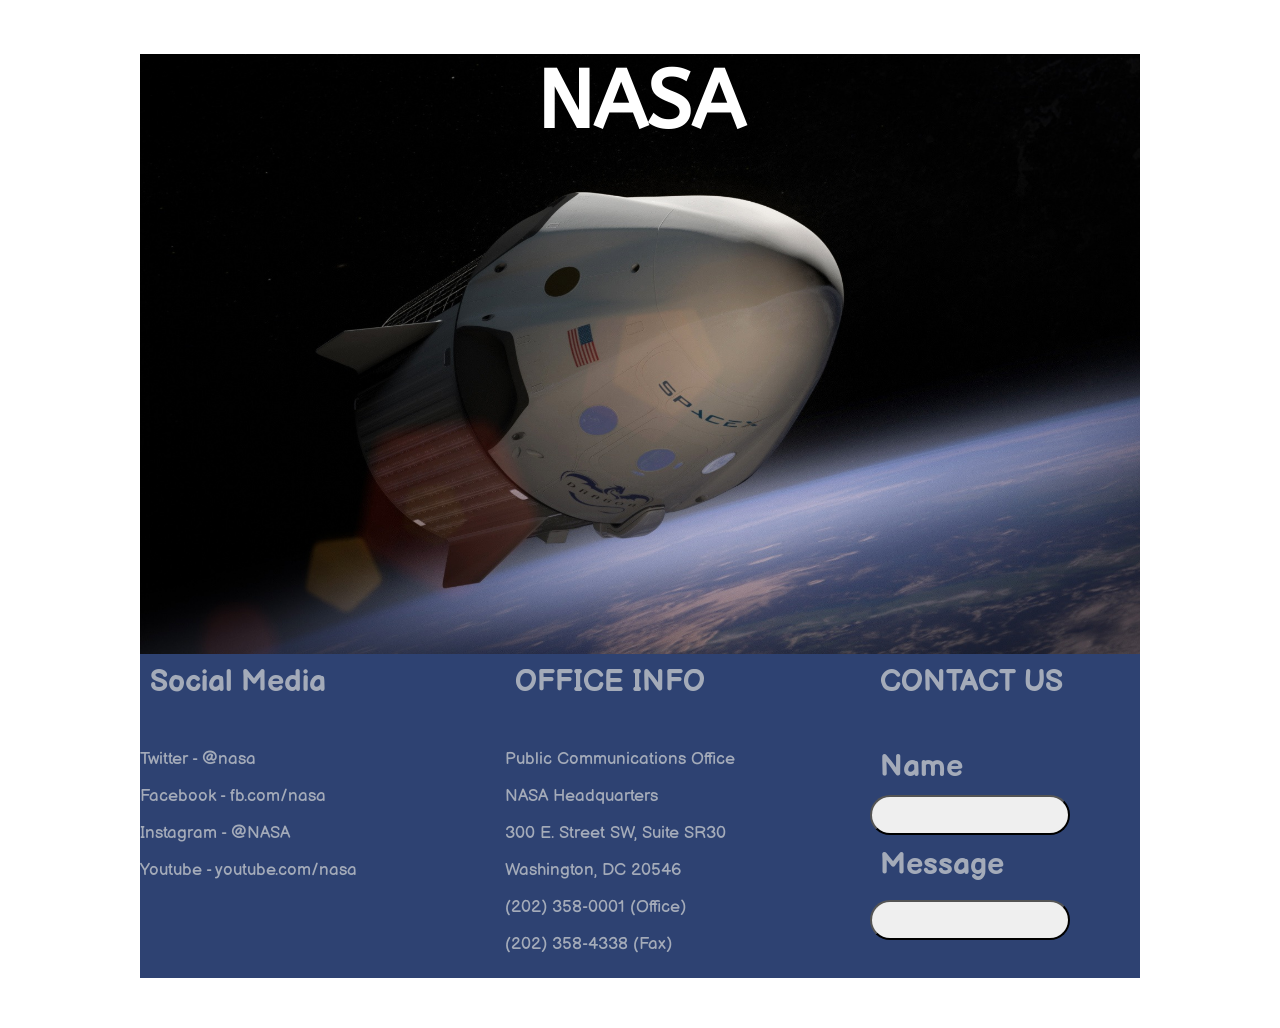
<file: NASA/index.html>
<!DOCTYPE html>
<html lang="en">
<head>
    <meta charset="UTF-8">
    <meta name="viewport" content="width=device-width, initial-scale=1.0">
    <link href="https://fonts.googleapis.com/css2?family=ABeeZee&display=swap" rel="stylesheet">    
    <link rel="stylesheet" href="./style.css">
    <title>NASA</title>
</head>
<body>
    <link href="https://fonts.googleapis.com/css2?family=Balsamiq+Sans&display=swap" rel="stylesheet">

    <main>   
        <h1>NASA</h1>
    </main> 
        <section>
            <article>
                <h2>Social Media</h2>
                    <p></p>
                    <p></p>
                    <p><Twitter-@nasa>Twitter - @nasa</Twitter-@nasa></p>
                    <p>Facebook - fb.com/nasa</p>
                    <p>Instagram - @NASA</p>
                    <p>Youtube - youtube.com/nasa</p>
            </article>
            <article>
                <h2>OFFICE INFO</h2>
                    <p></p>
                    <p></p>
                    <p>Public Communications Office</p>
                    <p>NASA Headquarters</p>
                    <p>300 E. Street SW, Suite SR30</p>
                    <p>Washington, DC 20546</p>
                    <p>(202) 358-0001 (Office)</p>
                    <p>(202) 358-4338 (Fax)</p>
            </article>
            <article>
                <h2>CONTACT US</h2>
                    <form action="input"></form>
                    <p></p>
                    <p></p>
                <h3>Name</h3>
                    <button></button>
                <h3>Message</h3>
                    <p></p>
                    <button></button>
                    
            </article>
        </section>
</body>
</html>
</file>
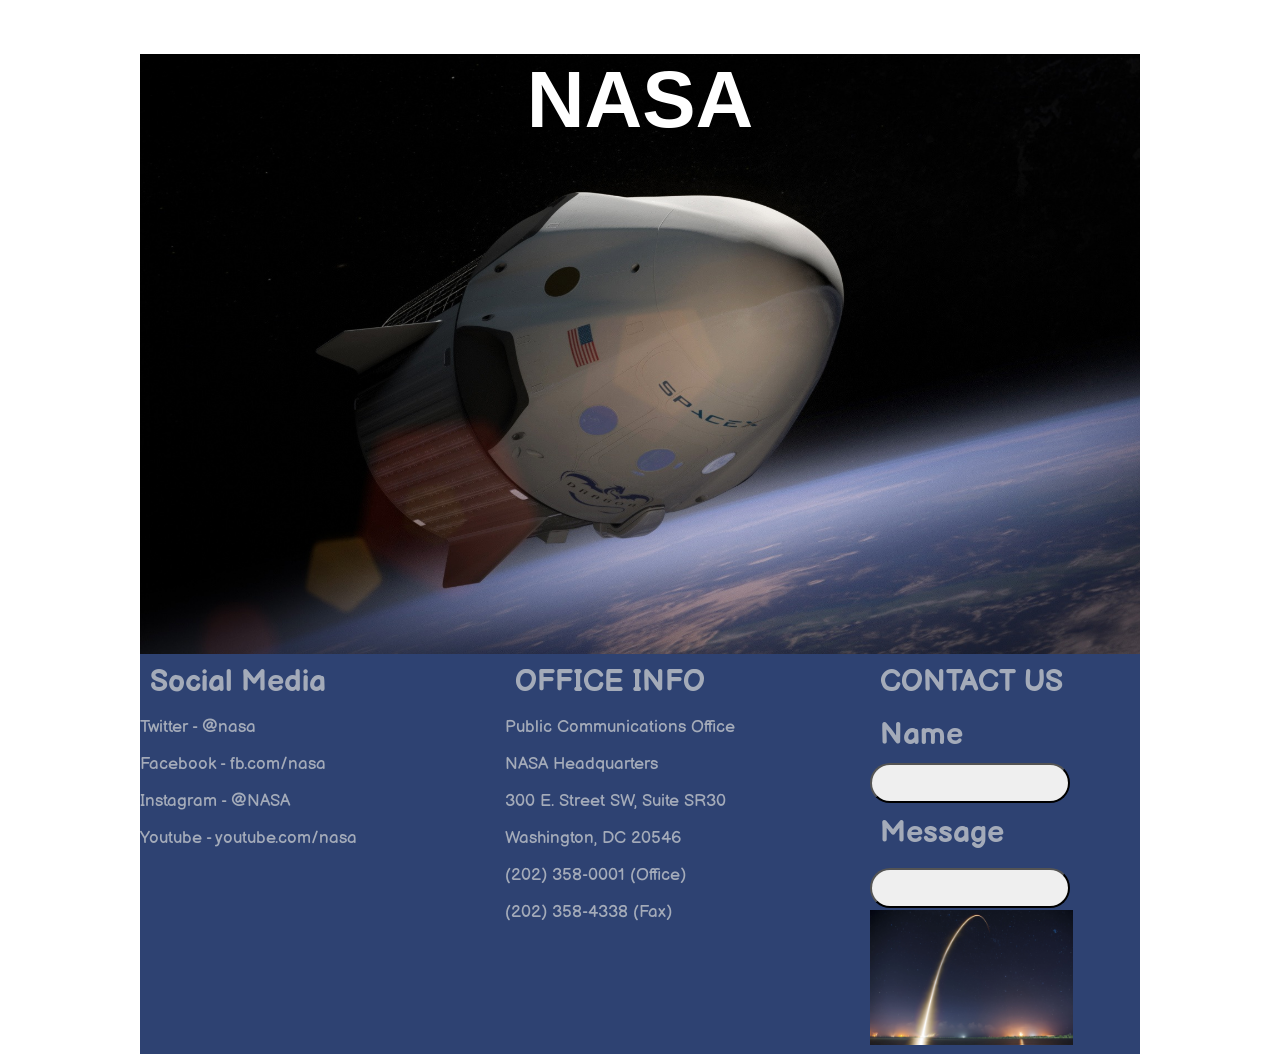
<file: NASAhover/index.html>
<!DOCTYPE html>
<html lang="en">
<head>
    <meta charset="UTF-8">
    <meta name="viewport" content="width=device-width, initial-scale=1.0">
    <title>SpaceX</title>
</head>
<body>
<link rel="stylesheet" href="style.css">
<link href="https://fonts.googleapis.com/css2?family=Balsamiq+Sans&display=swap" rel="stylesheet">

    <main>   
        <h1>NASA</h1>
    </main> 
        <section>
            <article>
                <h2>Social Media</h2>
                    <p></p>
                    <p></p>
                    <p><Twitter-@nasa>Twitter - @nasa</Twitter-@nasa></p>
                    <p>Facebook - fb.com/nasa</p>
                    <p>Instagram - @NASA</p>
                    <p>Youtube - youtube.com/nasa</p>
            </article>
            <article>
                <h2>OFFICE INFO</h2>
                    <p></p>
                    <p></p>
                    <p>Public Communications Office</p>
                    <p>NASA Headquarters</p>
                    <p>300 E. Street SW, Suite SR30</p>
                    <p>Washington, DC 20546</p>
                    <p>(202) 358-0001 (Office)</p>
                    <p>(202) 358-4338 (Fax)</p>
            </article>
            <article>
                <h2>CONTACT US</h2>
                    
                    <p></p>
                    <p></p>
                <h3>Name</h3>
                    <button></button>
                <h3>Message</h3>
                    <p></p>
                    <button></button>
                    <form action="input"></form>
                    <div class="container">
                    <img src="Rocketlaunch.jpg" alt="Try me" class="image">
                    <div class="overlay">
                    <div class="text">Hello World</div>
                    
            </article>
        </section>
</body>
</html>
</file>
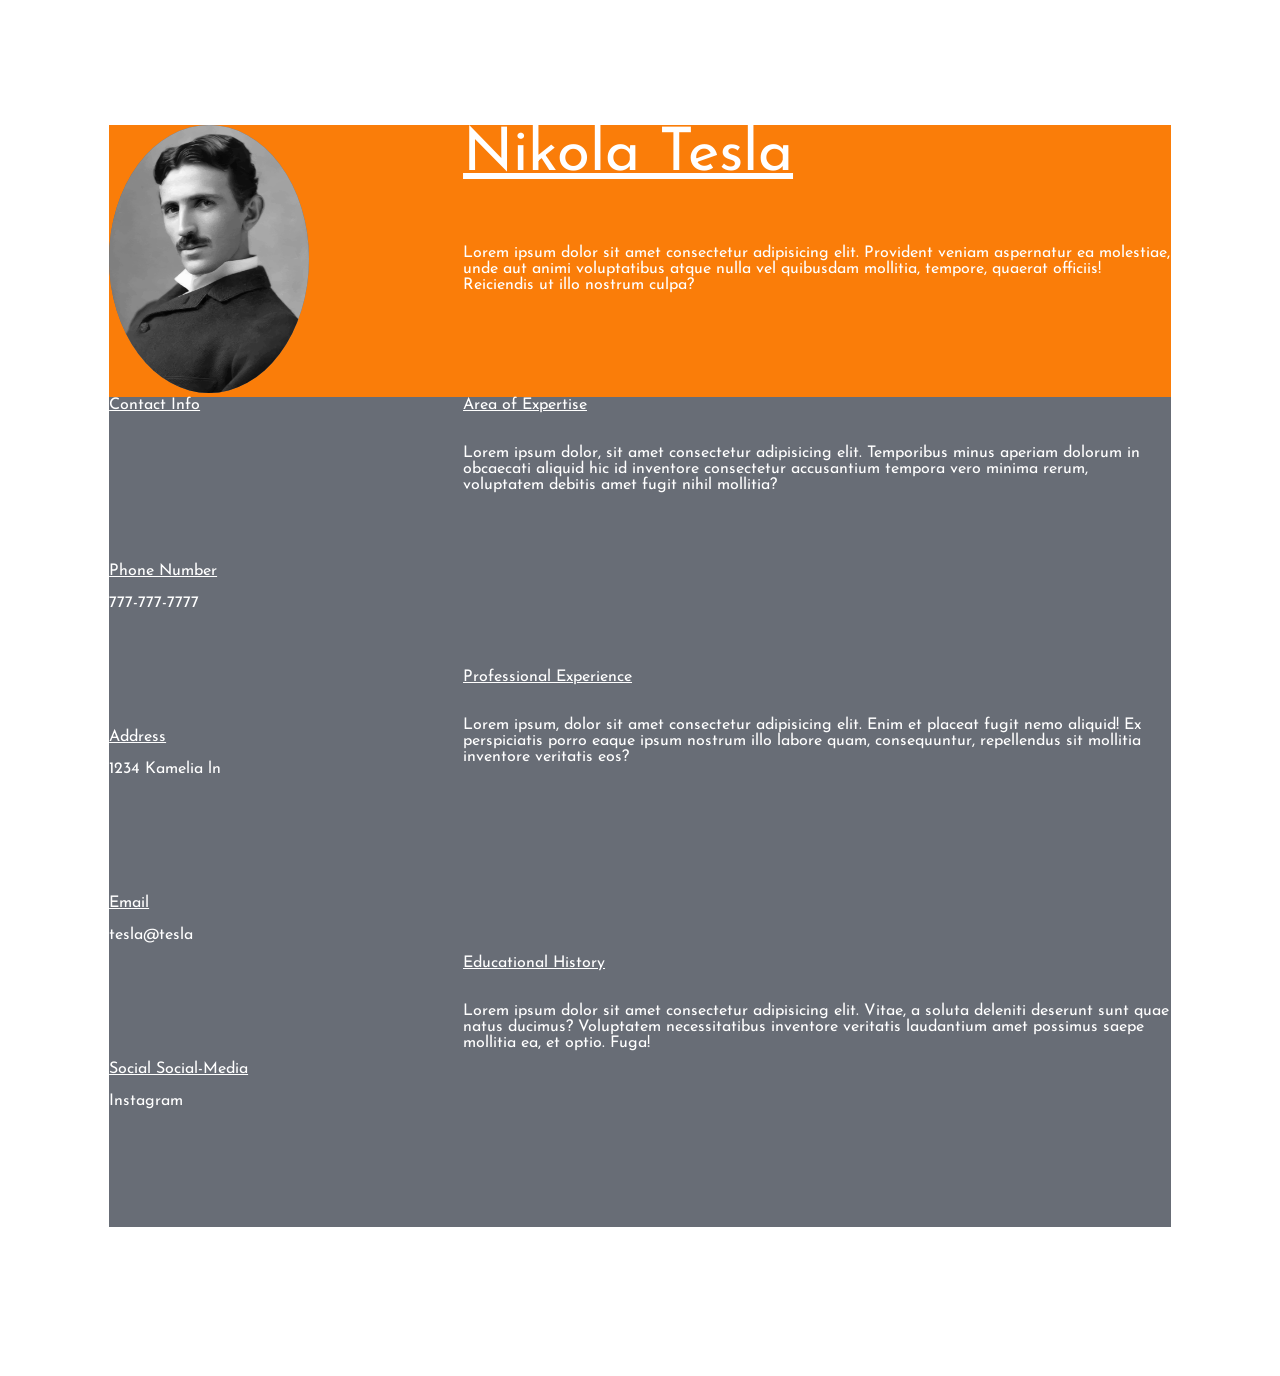
<file: resume/index.html>
<!DOCTYPE html>
<html lang="en">
<head>
    <meta charset="UTF-8">
    <meta name="viewport" content="width=device-width, initial-scale=1.0">
    <link rel="stylesheet" href="style.css">
    <link href="https://fonts.googleapis.com/css2?family=Josefin+Sans:wght@300;400&display=swap" rel="stylesheet">
    <script src="script.js"></script>
    <link rel="stylesheet" href="https://cdnjs.cloudflare.com/ajax/libs/animate.css/4.1.1/animate.min.css"    
    <title>Resume</title>
</head>

<body>


<div class="grid-container">
  <div class="Tesla"><u class="animate__animated animate__rubberBand"> Nikola Tesla</u>
  
    <br>
    <br>
      <article>
        Lorem ipsum dolor sit amet consectetur adipisicing elit. Provident veniam aspernatur ea molestiae, unde aut animi voluptatibus atque nulla vel quibusdam mollitia, tempore, quaerat officiis! Reiciendis ut illo nostrum culpa?
      </article>
      
  </div>
  <div class="Area-Of-Expertise"><u>Area of Expertise</u>
      <br>
      <br>
        <p>Lorem ipsum dolor, sit amet consectetur adipisicing elit. Temporibus minus aperiam dolorum in obcaecati aliquid hic id inventore consectetur accusantium tempora vero minima rerum, voluptatem debitis amet fugit nihil mollitia?</p>
  </div>
  <div class="Professional-History"><u>Professional Experience</u>
      <br>
      <br>
        <p>Lorem ipsum, dolor sit amet consectetur adipisicing elit. Enim et placeat fugit nemo aliquid! Ex perspiciatis porro eaque ipsum nostrum illo labore quam, consequuntur, repellendus sit mollitia inventore veritatis eos?</p>
  </div>
  <div class="Educational-History-"><u>Educational History</u>
      <br>
      <br>
      <p>Lorem ipsum dolor sit amet consectetur adipisicing elit. Vitae, a soluta deleniti deserunt sunt quae natus ducimus? Voluptatem necessitatibus inventore veritatis laudantium amet possimus saepe mollitia ea, et optio. Fuga!</p>
  </div>
      
      
      
        
  
  <div class="Image"><img src="./tesla.png" class="animate__animated animate__bounce"></div>
      <br>
      <br>
      <br>

  <div class="Contact-info"><u>Contact Info</u>
      
    <div class="phone-number"><u>Phone Number</u>
     <br>
     
       <p class="animate__animated animate__fadeInLeftBig">777-777-7777</p>
    </div>
    <div class="Address"><u>Address</u>
      <br>
      
        <p>1234 Kamelia ln</p>

    </div>
    <div class="email"><u>Email</u>
      <br>
      
        <p>tesla@tesla</p>

    </div>
    <div class="Social-Media"><u>Social Social-Media</u>
      <br>
     
        <p>Instagram</p>
    </div>
  </div>
</div>
</body>
</html>
</file>
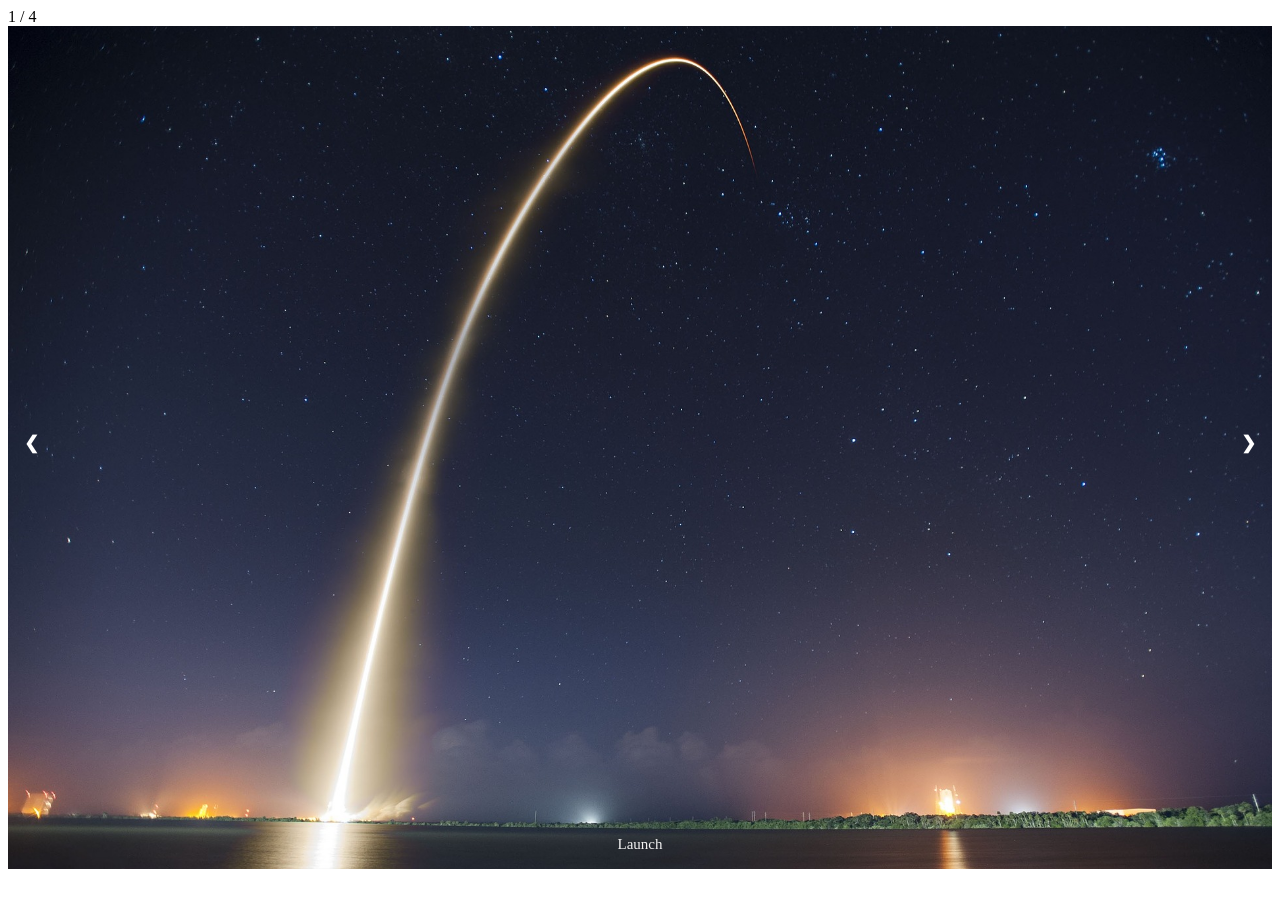
<file: Slideshow/index.html>
<html lang="en">
<head>
    <meta charset="UTF-8">
    <meta name="viewport" content="width=device-width, initial-scale=1.0">
    <meta http-equiv="X-UA-Compatible" content="ie=edge">
    <link rel="stylesheet" href="slideshow.css">
    <title>Document</title>
</head>
<body>
        <div class="slideshow-container">
        <div class="mySlides fade">
                <div class="numbertext">1 / 4</div>
                <img src="Rocketlaunch.jpg" style="width:100%">
                <div class="text">Launch</div>
              </div>
            
              <div class="mySlides fade">
                <div class="numbertext">2 / 4</div>
                <img src="MarsRover.jpg" style="width:100%">
                <div class="text">Mars Rover</div>
              </div>
            
              <div class="mySlides fade">
                <div class="numbertext">3 / 4</div>
                <img src="Spacex2.jpg" style="width:100%">
                <div class="text">Inside Cabin</div>
              </div>
            
              <div class="mySlides fade">
                <div class="numbertext">3 / 4</div>
                <img src="SpaceXrocket.jpg" style="width:100%">
                <div class="text">SapceX Rocket</div>
              </div>
              <!-- Next and previous buttons -->
              <a class="prev" onclick="plusSlides(-1)">&#10094;</a>
              <a class="next" onclick="plusSlides(1)">&#10095;</a>
            </div>
            <br>
            
            <!-- The dots/circles -->
            <div style="text-align:center">
              <span class="dot" onclick="currentSlide(1)"></span>
              <span class="dot" onclick="currentSlide(2)"></span>
              <span class="dot" onclick="currentSlide(3)"></span>
              <span class="dot" onclick="currentSlide(4)"></span>
            </div>
       

<script src="test.js"></script>
</body>
</html>
</file>
<file: NASA/style.css>
body {
    margin: 0 auto;
    width: 1000px
  
}
main{
    
    background-image: url(./spacexwebpage.jpeg);
    background-size: cover;
    height: 600px;
}
h1{
    display: flex;
    align-content:center;
    justify-content: center;
    align-items: center;
    font-family:'ABeeZee', sans-serif;
    color: white;
    font-size: 80px;
}
h2{
    font-size: 30px ;
    margin: 10px;
    padding-bottom: 12%;

}


h3{
    font-size: 30px ;
    margin: 10px;
    
}
section{
    font-family:'Balsamiq Sans', cursive;
    color: #a4abb9;
    display: flex;
    justify-content: space-between;
    background-color: #2E4272 ;
    height: 324px;
    margin: 0 auto;
   
    
    


}
article{
    width: 270px;
    height: 374px;
    font-size: 17px;
    flex-direction: row;
    

}

   

button{
    width: 200px;
    height:40px;
    border-radius: 15pt;
    
}
</file>
<file: NASAhover/style.css>
body {
    margin: 0 auto;
    width: 1000px
  
}
main{
    
    background-image: url(spacexwebpage.jpeg);
    background-size: cover;
    height: 600px;
}
h1{
    display: flex;
    align-content:center;
    justify-content: center;
    align-items: center;
    font-family:'ABeeZee', sans-serif;
    color: white;
    font-size: 80px;
}
h2{
    font-size: 30px ;
    margin: 10px;
    padding-bottom: 0%;

}


h3{
    font-size: 30px ;
    margin: 10px;
    
}
section{
    font-family:'Balsamiq Sans', cursive;
    color: #a4abb9;
    display: flex;
    justify-content: space-between;
    background-color: #2E4272 ;
    height: 400px;
    margin: 0 auto;
   
    
    


}
article{
    width: 270px;
    height: 374px;
    font-size: 17px;
    flex-direction: row;
    

}

   

button{
    width: 200px;
    height:40px;
    border-radius: 15pt;
}
.container {
  position: relative;
  width: 75%;
}

.image {
  display: block;
  width: 100%;
  height: auto;
}

.overlay {
  position: absolute;
  bottom: 0;
  left: 0;
  right: 0;
  background-color: #008CBA;
  overflow: hidden;
  width: 100%;
  height: 100%;
  -webkit-transform: scale(0);
  -ms-transform: scale(0);
  transform: scale(0);
  -webkit-transition: .3s ease;
  transition: .3s ease;
}

.container:hover .overlay {
  -webkit-transform: scale(1);
  -ms-transform: scale(1);
  transform: scale(1);
}

.text {
  color: white;
  font-size: 20px;
  position: absolute;
  top: 50%;
  left: 50%;
  -webkit-transform: translate(-50%, -50%);
  -ms-transform: translate(-50%, -50%);
  transform: translate(-50%, -50%);
  text-align: center;
}
</file>
<file: resume/style.css>
body{font-family: 'Josefin Sans', sans-serif;
      color: white;

  }

  .grid-container {
    display: grid;
    grid-template-columns: 0.5fr 1fr;
    grid-template-rows: 1fr 1fr 0.9fr 1.1fr 1.1fr 1fr 1fr 1fr;
    gap: 0px 0px;
    grid-template-areas:
      "Image Header"
      "Image Header"
      "Contact-info Area-Of-Expertise"
      "Contact-info Area-Of-Expertise"
      "Contact-info Professional-History"
      "Contact-info Professional-History"
      "Contact-info Educational-History-"
      "Contact-info Educational-History-";
      margin:8%;
      
      
  }
  .Tesla {grid-area:Header;
            font-family: 'Josefin Sans', sans-serif;
            font-size: 60px;
            background-color:#FA7D09;
}
.animate__animated{animation-duration: 6s;
                  display: inline-block;
}
h1{
color: aqua;
}


  .Area-Of-Expertise    { grid-area: Area-Of-Expertise;
                      background-color:#686D76 ; }
  .Professional-History { grid-area: Professional-History; 
                          background-color:#686D76 ;}
  .Educational-History- { grid-area: Educational-History-; 
                          background-color: #686D76;}
  .Image { grid-area: Image; 
            background-color:#FA7D09 ;}
  .Contact-info {
    background-color: #686D76;
    display: grid;
    grid-template-columns: 1fr;
    grid-template-rows: 1fr 1fr 1fr 1fr 1fr;
    gap: 0px 0px;
    grid-template-areas:
      "."
      "phone-number"
      "Address"
      "email"
      "Social-Media";
    grid-area: Contact-info;
  }
  .phone-number { grid-area: phone-number; }
  .Address { grid-area: Address; }
  .email { grid-area: email; }
  .Social-Media { grid-area: Social-Media; }

  img { width: 200px;
        border-radius: 50%;
        background-color: #686D76;
  }

article{
    font-size: 16px;
    }
</file>
<file: Slideshow/slideshow.css>
* {box-sizing:border-box}

/* Slideshow container */
.slideshow-container {
  max-width: 2000px;
  position: relative;
  margin: auto;
}

/* Hide the images by default */
.mySlides {
  display: none;
}

/* Next & previous buttons */
.prev, .next {
  cursor: pointer;
  position: absolute;
  top: 50%;
  width: auto;
  margin-top: -22px;
  padding: 16px;
  color: white;
  font-weight: bold;
  font-size: 18px;
  transition: 0.6s ease;
  border-radius: 0 3px 3px 0;
  user-select: none;
}

/* Position the "next button" to the right */
.next {
  right: 0;
  border-radius: 3px 0 0 3px;
}

/* On hover, add a black background color with a little bit see-through */
.prev:hover, .next:hover {
  background-color: rgba(0,0,0,0.8);
}

/* Caption text */
.text {
  color: #f2f2f2;
  font-size: 15px;
  padding: 8px 12px;
  position: absolute;
  bottom: 8px;
  width: 100%;
  text-align: center;
}
</file>
